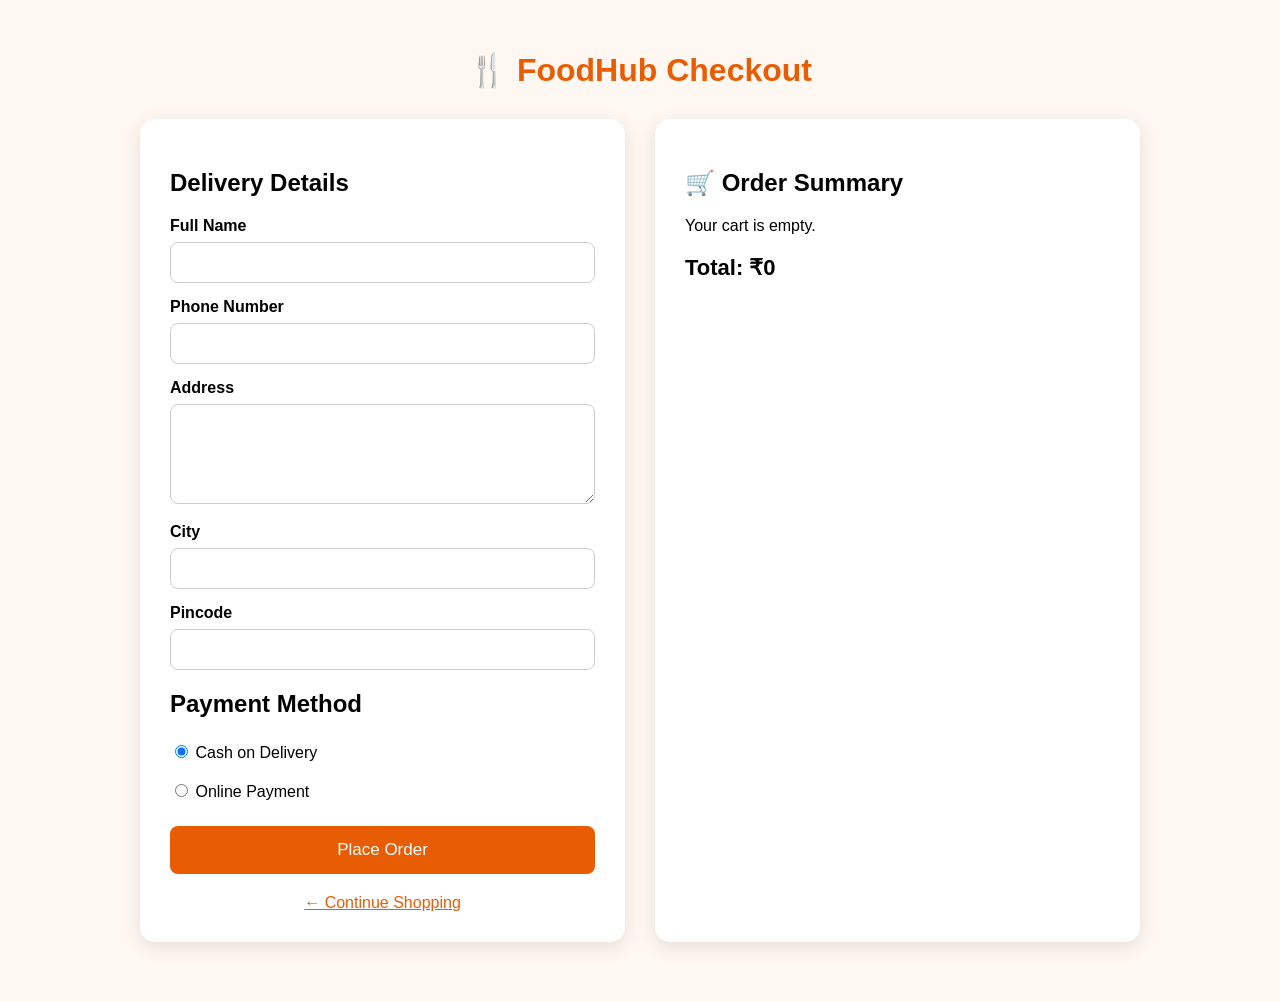
<file: checkout.html>
<!DOCTYPE html>
<html lang="en">

<head>
    <meta charset="UTF-8">
    <meta name="viewport" content="width=device-width, initial-scale=1.0">

    <title>FoodHub Checkout</title>

    <style>

        body {
            font-family: Arial, sans-serif;
            background: #fff8f2;
            margin: 0;
            padding: 30px;
        }

        h1 {
            text-align: center;
            color: #e85d04;
        }

        .container {
            max-width: 1000px;
            margin: 30px auto;
            display: grid;
            grid-template-columns: 1fr 1fr;
            gap: 30px;
        }

        .box {
            background: white;
            padding: 30px;
            border-radius: 15px;
            box-shadow: 0 5px 20px rgba(0,0,0,0.1);
        }

        h2 {
            margin-bottom: 20px;
        }

        label {
            display: block;
            margin-top: 15px;
            font-weight: bold;
        }

        input,
        textarea {
            width: 100%;
            padding: 12px;
            margin-top: 7px;
            box-sizing: border-box;
            border: 1px solid #ccc;
            border-radius: 8px;
        }

        textarea {
            height: 100px;
        }

        button {
            width: 100%;
            margin-top: 25px;
            padding: 14px;
            background: #e85d04;
            color: white;
            border: none;
            border-radius: 8px;
            font-size: 17px;
            cursor: pointer;
        }

        .payment {
            margin-top: 20px;
        }

        .payment label {
            font-weight: normal;
        }

        .payment input {
            width: auto;
        }

        .item {
            display: flex;
            justify-content: space-between;
            padding: 15px 0;
            border-bottom: 1px solid #ddd;
        }

        .total {
            margin-top: 20px;
            font-size: 22px;
            font-weight: bold;
        }

        .back {
            display: block;
            text-align: center;
            margin-top: 20px;
            color: #e85d04;
        }

        @media (max-width: 700px) {

            .container {
                grid-template-columns: 1fr;
            }

        }

    </style>

</head>


<body>

    <h1>🍴 FoodHub Checkout</h1>


    <div class="container">


        <!-- CUSTOMER DETAILS -->

        <div class="box">

            <h2>Delivery Details</h2>

            <form id="checkoutForm">

                <label>Full Name</label>

                <input
                    type="text"
                    id="customerName"
                    required
                >


                <label>Phone Number</label>

                <input
                    type="tel"
                    id="customerPhone"
                    required
                >


                <label>Address</label>

                <textarea
                    id="customerAddress"
                    required
                ></textarea>


                <label>City</label>

                <input
                    type="text"
                    id="customerCity"
                    required
                >


                <label>Pincode</label>

                <input
                    type="text"
                    id="customerPincode"
                    required
                >


                <div class="payment">

                    <h2>Payment Method</h2>

                    <label>
                        <input
                            type="radio"
                            name="payment"
                            value="COD"
                            checked
                        >

                        Cash on Delivery
                    </label>


                    <label>
                        <input
                            type="radio"
                            name="payment"
                            value="ONLINE"
                        >

                        Online Payment
                    </label>

                </div>


                <button type="submit">
                    Place Order
                </button>

            </form>


            <a href="/" class="back">
                ← Continue Shopping
            </a>

        </div>


        <!-- ORDER SUMMARY -->

        <div class="box">

            <h2>🛒 Order Summary</h2>

            <div id="checkoutItems">

                Your cart is loading...

            </div>


            <div class="total">

                Total: ₹<span id="checkoutTotal">0</span>

            </div>

        </div>

    </div>


    <script>

        console.log("Checkout page loaded");


        // Get cart

        let cart = [];

        try {

            cart =
                JSON.parse(
                    localStorage.getItem("foodhubCart")
                ) || [];

        } catch (error) {

            console.log(error);

            cart = [];

        }


        const itemsBox =
            document.getElementById("checkoutItems");

        const totalBox =
            document.getElementById("checkoutTotal");


        let total = 0;


        // Display cart

        if (cart.length === 0) {

            itemsBox.innerHTML =
                "<p>Your cart is empty.</p>";

        }

        else {

            itemsBox.innerHTML = "";

            cart.forEach(function(item) {

                let price =
                    Number(item.price) || 0;

                let quantity =
                    Number(item.quantity) || 1;

                let itemTotal =
                    price * quantity;

                total += itemTotal;


                itemsBox.innerHTML += `

                    <div class="item">

                        <span>
                            ${item.name}
                            × ${quantity}
                        </span>

                        <strong>
                            ₹${itemTotal}
                        </strong>

                    </div>

                `;

            });

        }


        totalBox.textContent = total;


        // Place order

        document
            .getElementById("checkoutForm")
            .addEventListener(
                "submit",
                function(event) {

                    event.preventDefault();

                    alert(
                        "Order details received successfully! 🎉"
                    );

                }
            );

    </script>


</body>

</html>
</file>
